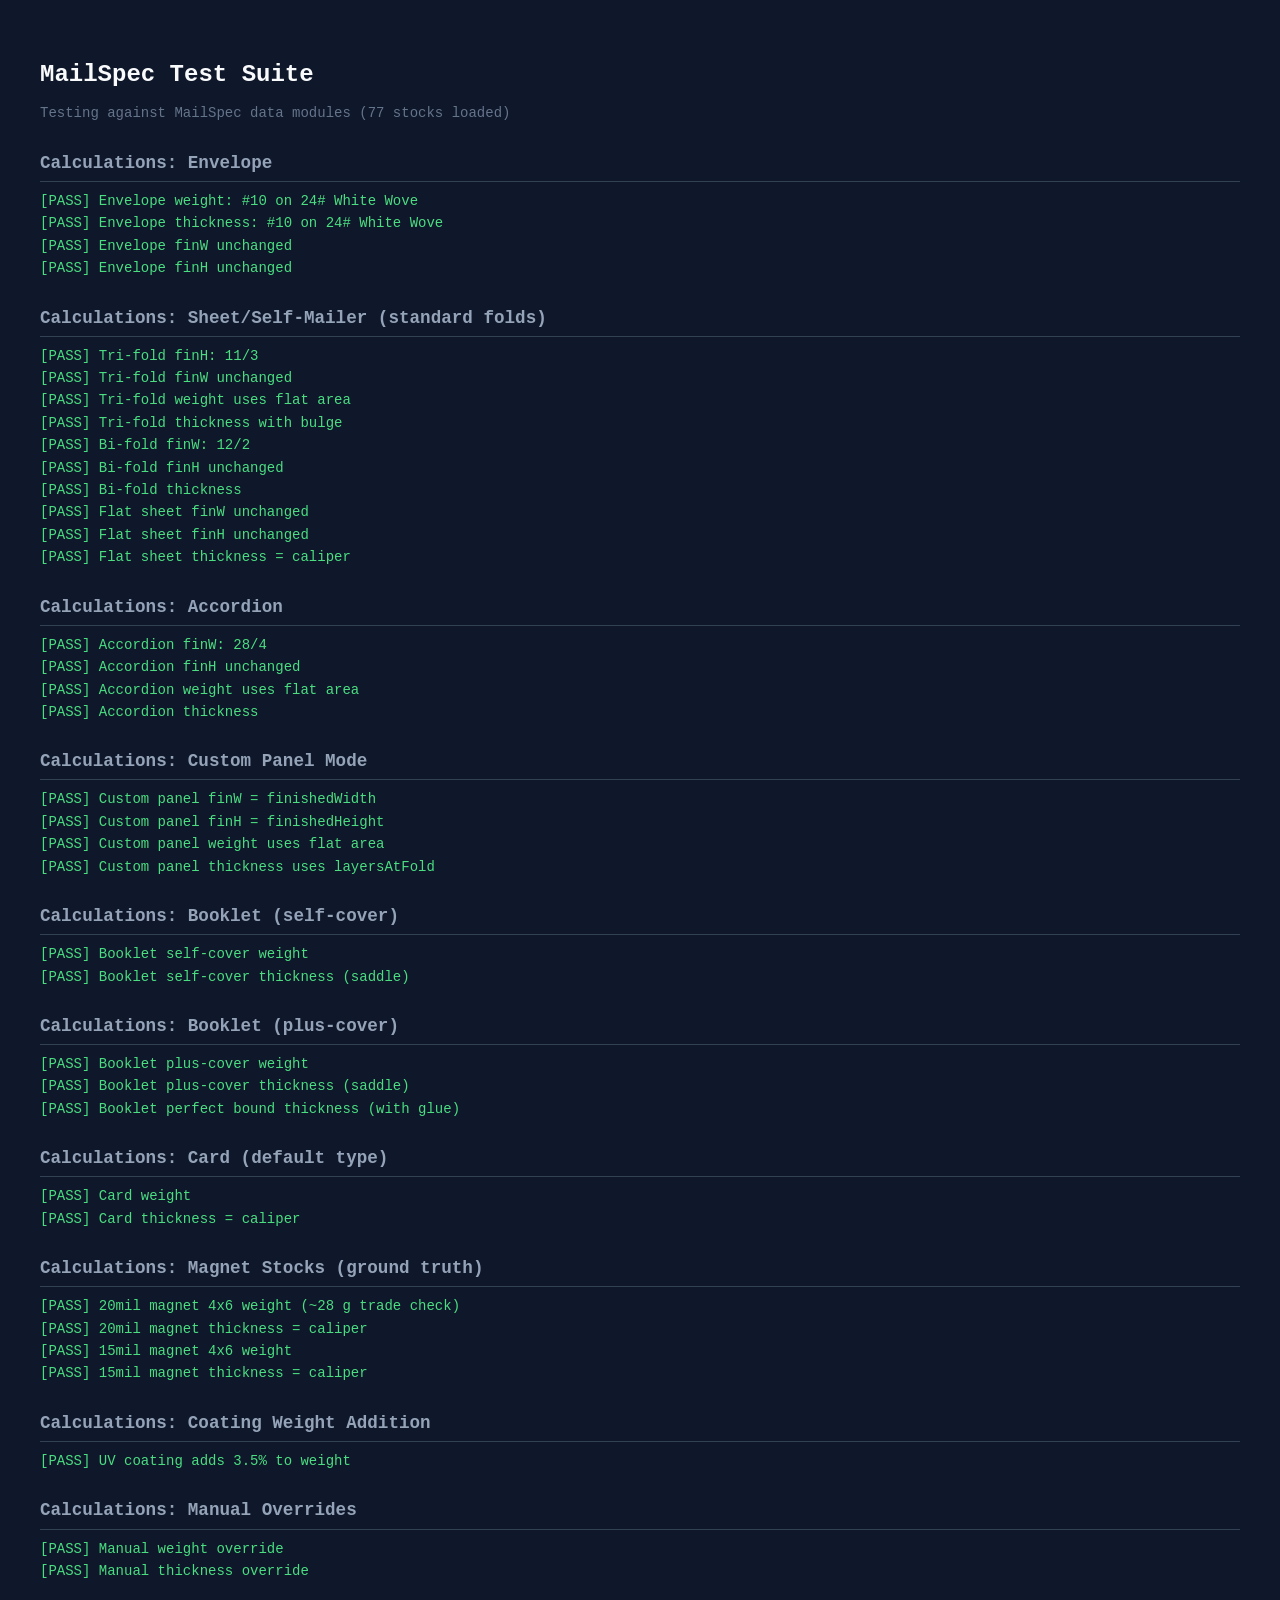
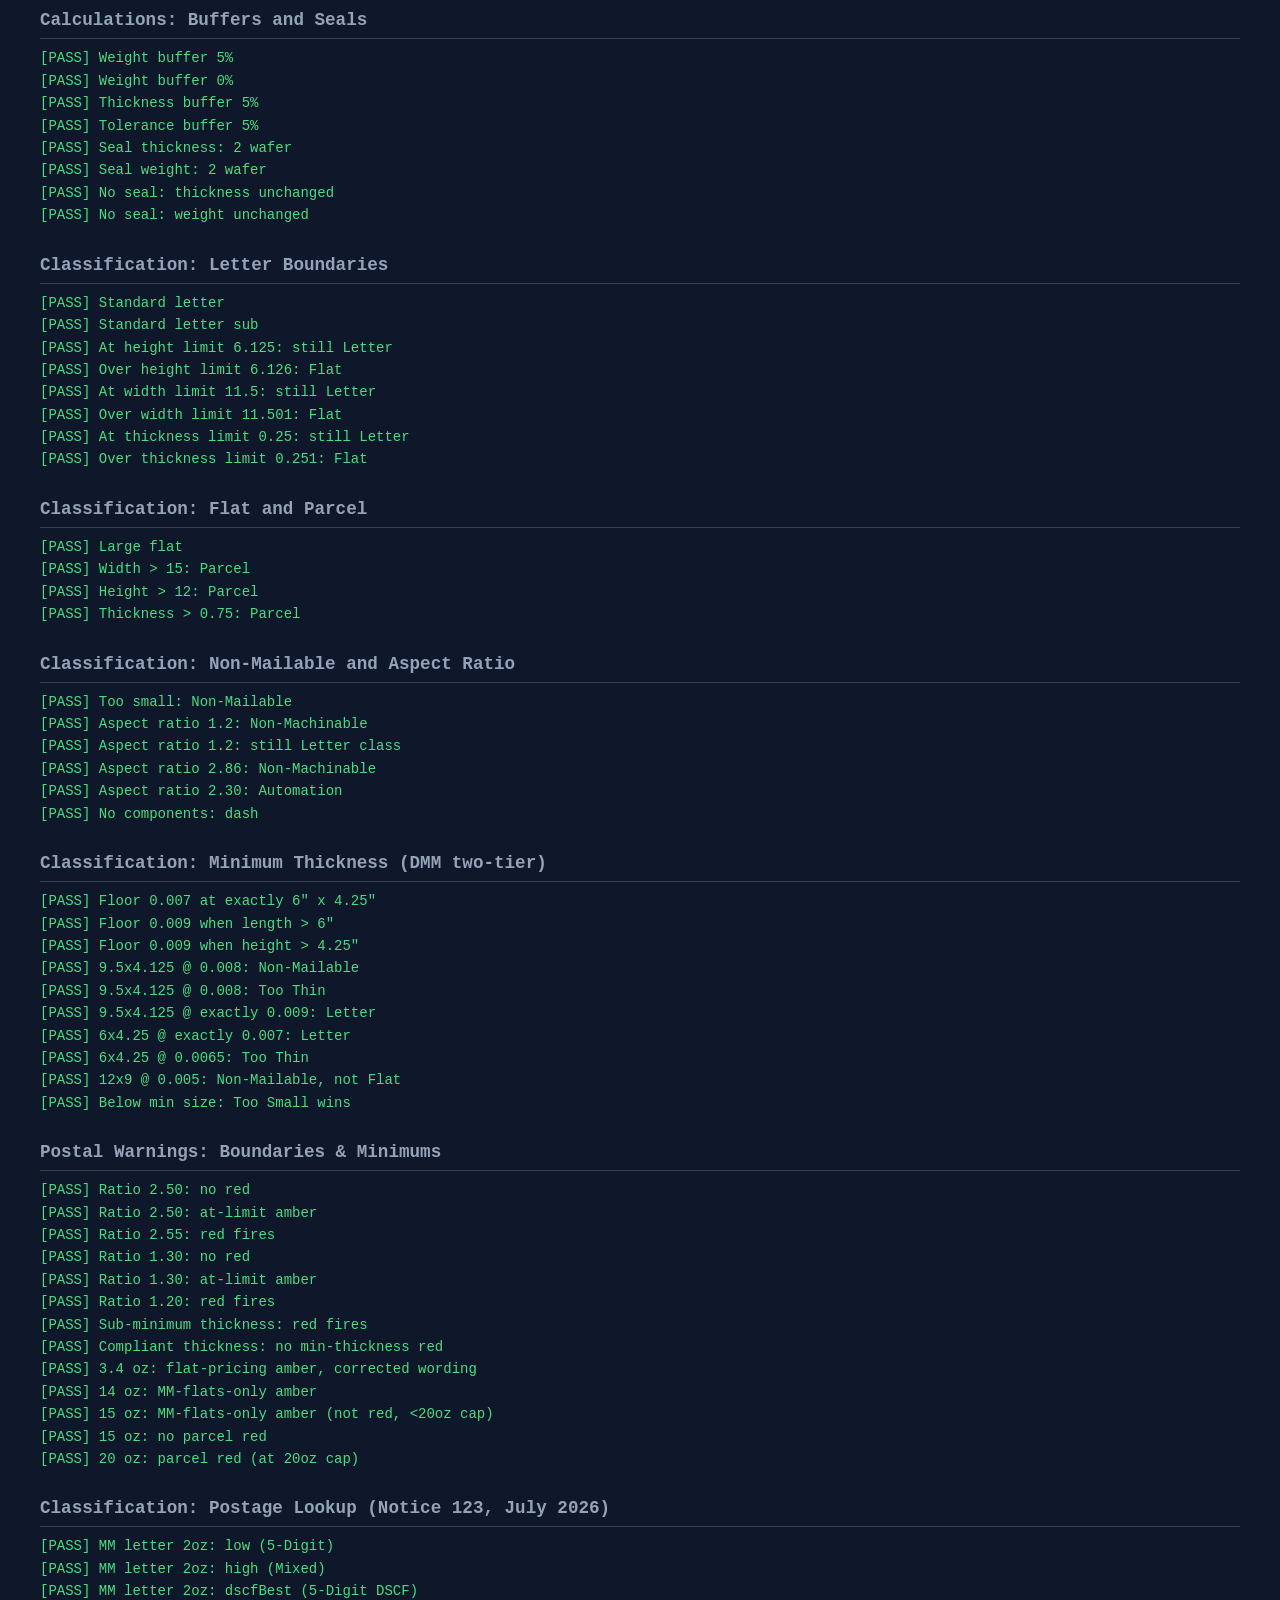
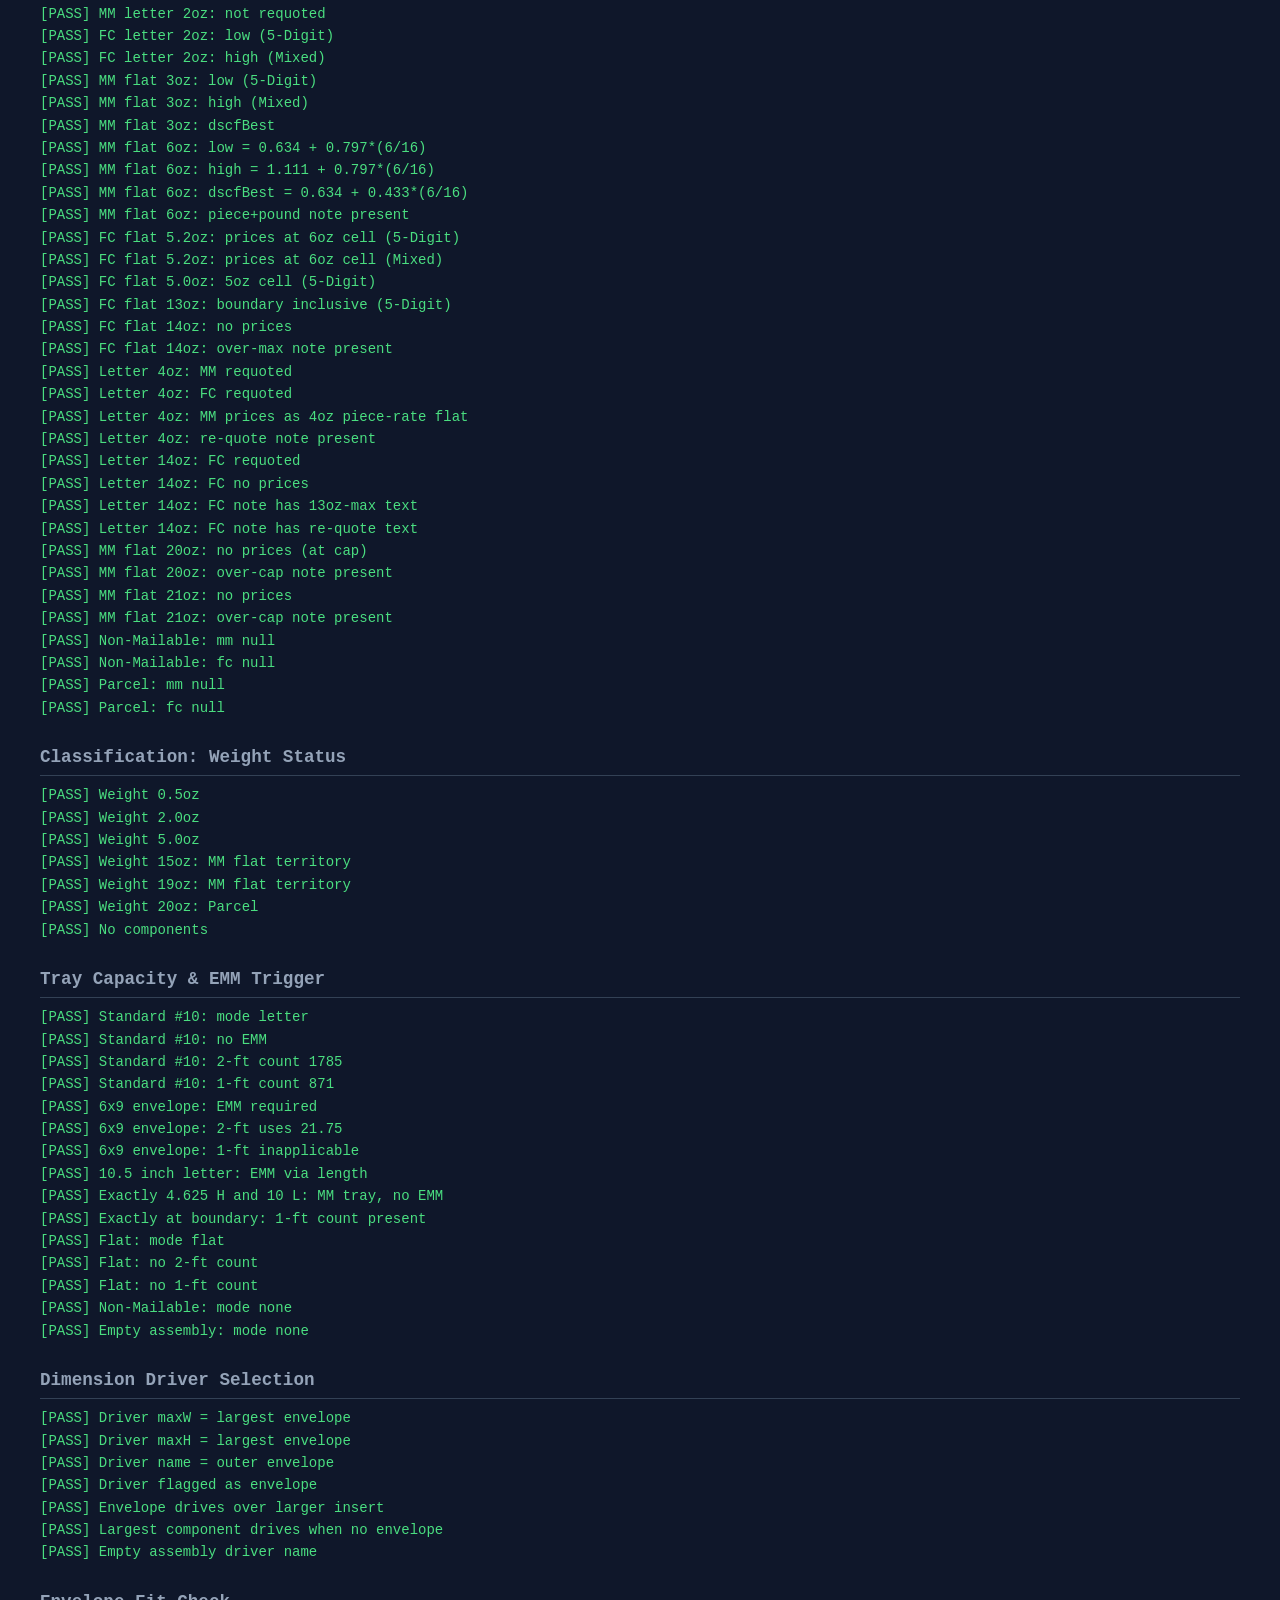
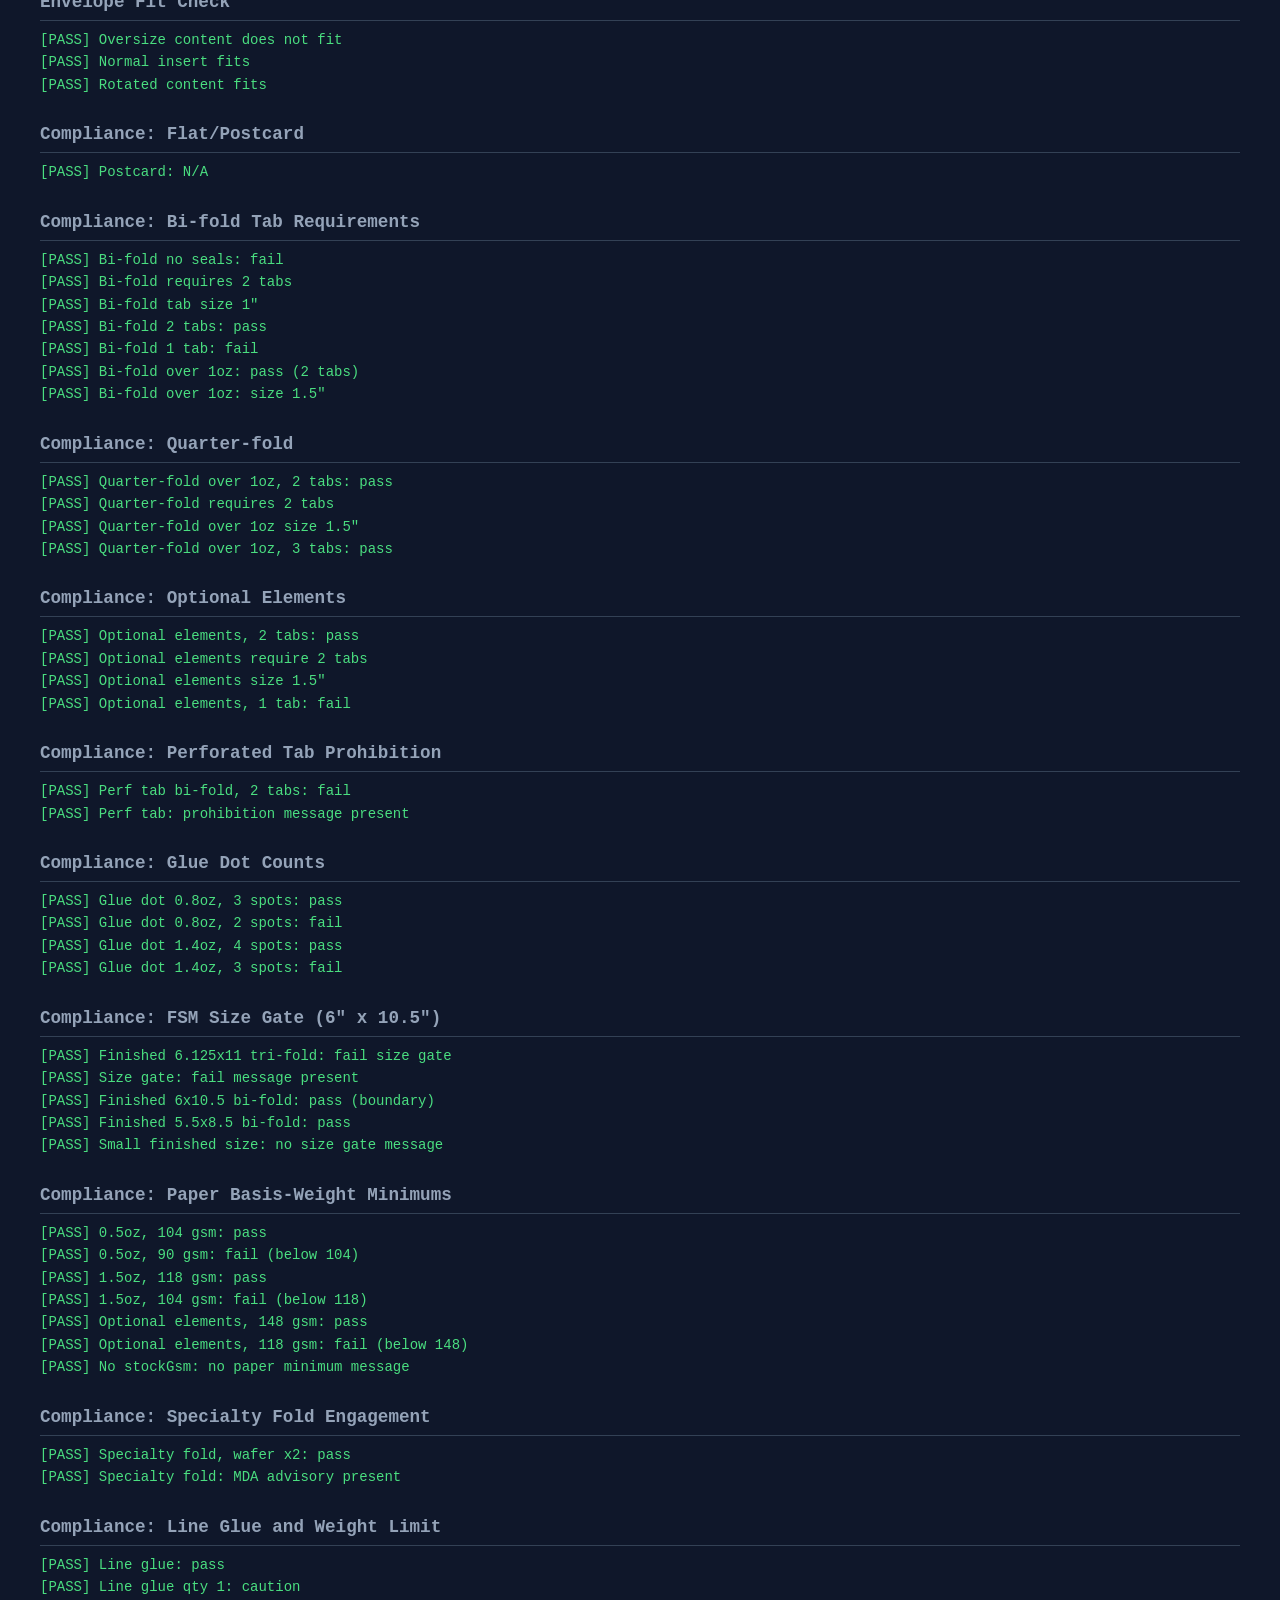
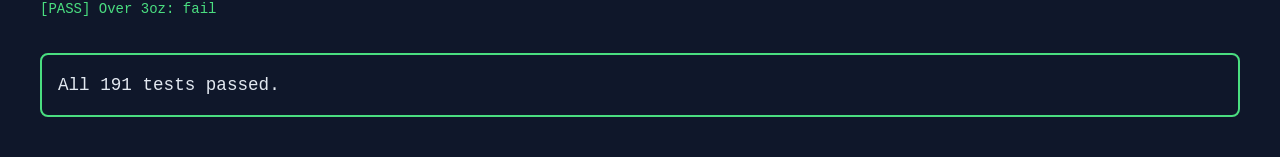
<file: tests/index.html>
<!DOCTYPE html>
<html lang="en">
<head>
    <meta charset="utf-8">
    <title>MailSpec Test Suite</title>
    <style>
        body { font-family: 'Courier New', monospace; background: #0f172a; color: #e2e8f0; padding: 2rem; font-size: 14px; line-height: 1.6; }
        h1 { font-size: 1.5rem; font-weight: bold; margin-bottom: 0.5rem; color: #f8fafc; }
        h2 { font-size: 1.1rem; font-weight: bold; margin-top: 1.5rem; margin-bottom: 0.5rem; color: #94a3b8; border-bottom: 1px solid #334155; padding-bottom: 4px; }
        .pass { color: #4ade80; }
        .fail { color: #f87171; font-weight: bold; }
        .summary { margin-top: 2rem; padding: 1rem; border: 2px solid #334155; border-radius: 8px; font-size: 1.1rem; }
        .summary.all-pass { border-color: #4ade80; }
        .summary.has-fail { border-color: #f87171; }
        .detail { color: #64748b; font-size: 12px; margin-left: 2rem; }
    </style>
</head>
<body>
    <h1>MailSpec Test Suite</h1>
    <div id="version"></div>
    <div id="output"></div>
    <div id="summary"></div>

    <!-- Load app data and utility modules -->
    <script src="../app/data/stocks.js"></script>
    <script src="../app/data/coatings.js"></script>
    <script src="../app/data/seals.js"></script>
    <script src="../app/data/postage.js"></script>
    <script src="../app/utils/calculations.js"></script>
    <script src="../app/utils/postal.js"></script>
    <script src="../app/utils/compliance.js"></script>

    <script>
        const Calc = window.MailSpec.Calculations;
        const Postal = window.MailSpec.Postal;
        const Compliance = window.MailSpec.Compliance;
        const STOCKS = window.MailSpec.STOCKS;

        let totalTests = 0;
        let passCount = 0;
        let failCount = 0;
        let output = '';

        function section(title) {
            output += `<h2>${title}</h2>`;
        }

        function assert(description, actual, expected, tolerance) {
            totalTests++;
            const tol = tolerance || 0.0005;
            const passed = Math.abs(actual - expected) < tol;
            if (passed) {
                passCount++;
                output += `<div class="pass">[PASS] ${description}</div>`;
            } else {
                failCount++;
                output += `<div class="fail">[FAIL] ${description}</div>`;
                output += `<div class="detail">Expected: ${expected}, Got: ${actual}, Diff: ${(actual - expected).toFixed(6)}</div>`;
            }
        }

        function assertString(description, actual, expected) {
            totalTests++;
            if (actual === expected) {
                passCount++;
                output += `<div class="pass">[PASS] ${description}</div>`;
            } else {
                failCount++;
                output += `<div class="fail">[FAIL] ${description}</div>`;
                output += `<div class="detail">Expected: "${expected}", Got: "${actual}"</div>`;
            }
        }

        // Helper: find stock index by name
        function stockIdx(name) {
            return STOCKS.findIndex(s => s.name === name);
        }

        // Helper: build a minimal component object
        function makeComponent(overrides) {
            const defaults = {
                type: 'sheet', w: 8.5, h: 11, fold: '1', panels: 8,
                foldAxis: 'h', stockIdx: 0, coverStockIdx: -1, binding: 'stitch',
                coating: 'none', manualWeight: null, manualThick: null,
                customPanels: false, flatWidth: null, flatHeight: null,
                finishedWidth: null, finishedHeight: null, layersAtFold: null,
                caliper: 0, gsm: 0
            };
            const comp = Object.assign(defaults, overrides);
            if (comp.caliper === 0 && STOCKS[comp.stockIdx]) {
                comp.caliper = STOCKS[comp.stockIdx].cal;
                comp.gsm = STOCKS[comp.stockIdx].gsm;
            }
            return comp;
        }

        // =====================================================
        // CALCULATION TESTS
        // =====================================================
        section('Calculations: Envelope');

        (function() {
            // #10 Envelope on 24# White Wove: 9.5 x 4.125, cal=0.0040, gsm=90
            var idx = stockIdx('24# White Wove Envelope');
            var c = makeComponent({ type: 'envelope', w: 9.5, h: 4.125, stockIdx: idx });
            var m = Calc.calculateComponentMetrics(c);

            // Weight: (9.5 * 4.125 * 2.1 / 1550.0031) * 90 * 0.035274
            var expectedArea = 9.5 * 4.125 * 2.1;
            var expectedWeight = (expectedArea / 1550.0031) * 90 * 0.035274;
            assert('Envelope weight: #10 on 24# White Wove', m.weightOz, expectedWeight);

            // Thickness: 0.0040 * 2 * 1.1
            assert('Envelope thickness: #10 on 24# White Wove', m.itemThick, 0.0040 * 2 * 1.1);

            // Finished dimensions same as input (no folding)
            assert('Envelope finW unchanged', m.finW, 9.5);
            assert('Envelope finH unchanged', m.finH, 4.125);
        })();

        section('Calculations: Sheet/Self-Mailer (standard folds)');

        (function() {
            // Letter tri-fold: 8.5 x 11, fold=3, foldAxis=h, Cougar 60# Text (cal=0.0046, gsm=89)
            var idx = stockIdx('Domtar Cougar 60# Text');
            var c = makeComponent({ type: 'sheet', w: 8.5, h: 11, fold: '3', foldAxis: 'h', stockIdx: idx });
            var m = Calc.calculateComponentMetrics(c);

            assert('Tri-fold finH: 11/3', m.finH, 11 / 3, 0.001);
            assert('Tri-fold finW unchanged', m.finW, 8.5);

            var expectedWeight = (8.5 * 11 / 1550.0031) * 89 * 0.035274;
            assert('Tri-fold weight uses flat area', m.weightOz, expectedWeight);

            // Thickness: cal * ply * bulge, bulge = 1.1 + (3 * 0.02) = 1.16
            var expectedThick = 0.0046 * 3 * 1.16;
            assert('Tri-fold thickness with bulge', m.itemThick, expectedThick);
        })();

        (function() {
            // Bi-fold self-mailer: 12 x 9, fold=2, foldAxis=w, McCoy 100# Gloss Cover
            var idx = stockIdx('Sappi McCoy 100# Gloss Cover');
            var c = makeComponent({ type: 'selfmailer', w: 12, h: 9, fold: '2', foldAxis: 'w', stockIdx: idx });
            var m = Calc.calculateComponentMetrics(c);

            assert('Bi-fold finW: 12/2', m.finW, 6);
            assert('Bi-fold finH unchanged', m.finH, 9);

            // Bulge for ply=2: 1.1 + (2 * 0.02) = 1.14
            var expectedThick = 0.0087 * 2 * 1.14;
            assert('Bi-fold thickness', m.itemThick, expectedThick);
        })();

        (function() {
            // Flat sheet (no fold): 8.5 x 3.5, fold=1, McCoy 80# Gloss Text
            var idx = stockIdx('Sappi McCoy 80# Gloss Text');
            var c = makeComponent({ type: 'sheet', w: 8.5, h: 3.5, fold: '1', stockIdx: idx });
            var m = Calc.calculateComponentMetrics(c);

            assert('Flat sheet finW unchanged', m.finW, 8.5);
            assert('Flat sheet finH unchanged', m.finH, 3.5);

            // ply=1, bulge=1.0 (no bulge for single ply)
            assert('Flat sheet thickness = caliper', m.itemThick, 0.0035 * 1 * 1.0);
        })();

        section('Calculations: Accordion');

        (function() {
            // Accordion 4-panel: 28 x 8.5, panels=4, foldAxis=w, McCoy 80# Gloss Text
            var idx = stockIdx('Sappi McCoy 80# Gloss Text');
            var c = makeComponent({ type: 'accordion', w: 28, h: 8.5, panels: 4, foldAxis: 'w', stockIdx: idx });
            var m = Calc.calculateComponentMetrics(c);

            assert('Accordion finW: 28/4', m.finW, 7);
            assert('Accordion finH unchanged', m.finH, 8.5);

            var expectedWeight = (28 * 8.5 / 1550.0031) * 118 * 0.035274;
            assert('Accordion weight uses flat area', m.weightOz, expectedWeight);

            // Bulge for ply=4: 1.1 + (4 * 0.02) = 1.18
            var expectedThick = 0.0035 * 4 * 1.18;
            assert('Accordion thickness', m.itemThick, expectedThick);
        })();

        section('Calculations: Custom Panel Mode');

        (function() {
            // Gate fold via custom panels: flat 17x11, finished 8.5x11, layers=4, McCoy 100# Gloss Cover
            var idx = stockIdx('Sappi McCoy 100# Gloss Cover');
            var c = makeComponent({
                type: 'selfmailer', w: 17, h: 11, stockIdx: idx,
                customPanels: true, flatWidth: 17, flatHeight: 11,
                finishedWidth: 8.5, finishedHeight: 11, layersAtFold: 4
            });
            var m = Calc.calculateComponentMetrics(c);

            assert('Custom panel finW = finishedWidth', m.finW, 8.5);
            assert('Custom panel finH = finishedHeight', m.finH, 11);

            // Weight uses flat area: 17 * 11
            var expectedWeight = (17 * 11 / 1550.0031) * 270 * 0.035274;
            assert('Custom panel weight uses flat area', m.weightOz, expectedWeight);

            // Thickness: cal * layers * bulge, bulge = 1.1 + (4 * 0.02) = 1.18
            var expectedThick = 0.0087 * 4 * 1.18;
            assert('Custom panel thickness uses layersAtFold', m.itemThick, expectedThick);
        })();

        section('Calculations: Booklet (self-cover)');

        (function() {
            // 8-page self-cover booklet: 8.5x11, panels=8, stitch, McCoy 80# Gloss Text
            var idx = stockIdx('Sappi McCoy 80# Gloss Text');
            var c = makeComponent({
                type: 'booklet', w: 8.5, h: 11, panels: 8, binding: 'stitch',
                stockIdx: idx, coverStockIdx: -1
            });
            var m = Calc.calculateComponentMetrics(c);

            // 8pp self-cover = 4pp body + 4pp cover sheet (2 press sheets total)
            var bodyArea = (8.5 * 11 * 2) * ((8 - 4) / 4);
            var bodyWeight = (bodyArea / 1550.0031) * 118 * 0.035274;
            var coverArea = 8.5 * 2 * 11;
            var coverWeight = (coverArea / 1550.0031) * 118 * 0.035274;
            assert('Booklet self-cover weight', m.weightOz, bodyWeight + coverWeight);

            // body leaves = (8-4)/2 = 2, cover leaves = 2
            var expectedThick = (0.0035 * 2 + 0.0035 * 2) * 1.25;
            assert('Booklet self-cover thickness (saddle)', m.itemThick, expectedThick);
        })();

        section('Calculations: Booklet (plus-cover)');

        (function() {
            // 12+4 page plus-cover: 8.5x11, panels=16, stitch
            var bodyIdx = stockIdx('Sappi McCoy 80# Gloss Text');
            var coverIdx = stockIdx('Sappi McCoy 100# Gloss Cover');
            var c = makeComponent({
                type: 'booklet', w: 8.5, h: 11, panels: 16, binding: 'stitch',
                stockIdx: bodyIdx, coverStockIdx: coverIdx
            });
            var m = Calc.calculateComponentMetrics(c);

            var bodyArea = (8.5 * 11 * 2) * (12 / 4);
            var bodyWeight = (bodyArea / 1550.0031) * 118 * 0.035274;
            var coverArea = 8.5 * 2 * 11;
            var coverWeight = (coverArea / 1550.0031) * 270 * 0.035274;
            assert('Booklet plus-cover weight', m.weightOz, bodyWeight + coverWeight);

            var expectedThick = (0.0035 * 6 + 0.0087 * 2) * 1.25;
            assert('Booklet plus-cover thickness (saddle)', m.itemThick, expectedThick);
        })();

        (function() {
            // Perfect bound booklet: 32+4 pages, paste binding
            var bodyIdx = stockIdx('Sappi McCoy 80# Gloss Text');
            var coverIdx = stockIdx('Sappi McCoy 100# Gloss Cover');
            var c = makeComponent({
                type: 'booklet', w: 8.5, h: 11, panels: 36, binding: 'paste',
                stockIdx: bodyIdx, coverStockIdx: coverIdx
            });
            var m = Calc.calculateComponentMetrics(c);

            var bodyThick = 0.0035 * (32 / 2);
            var coverThick = 0.0087 * 2;
            var expectedThick = (bodyThick + coverThick) * 1.05 + 0.015;
            assert('Booklet perfect bound thickness (with glue)', m.itemThick, expectedThick);
        })();

        section('Calculations: Card (default type)');

        (function() {
            // CR80 card: 3.375 x 2.125, 30mil PVC
            var idx = stockIdx('30mil PVC Card (CR80)');
            var c = makeComponent({ type: 'card', w: 3.375, h: 2.125, stockIdx: idx });
            var m = Calc.calculateComponentMetrics(c);

            var expectedWeight = (3.375 * 2.125 / 1550.0031) * 1100 * 0.035274;
            assert('Card weight', m.weightOz, expectedWeight);
            assert('Card thickness = caliper', m.itemThick, 0.0300);
        })();

        section('Calculations: Magnet Stocks (ground truth)');

        (function() {
            // 4x6 20-mil promo magnet: trade-verified ~28 g (~1.0 oz)
            var idx = stockIdx('20mil Magnet Sheet');
            var c = makeComponent({ type: 'card', w: 6, h: 4, stockIdx: idx });
            var m = Calc.calculateComponentMetrics(c);

            var expectedWeight = (6 * 4 / 1550.0031) * 1830 * 0.035274; // ≈ 0.9995 oz ≈ 28.3 g
            assert('20mil magnet 4x6 weight (~28 g trade check)', m.weightOz, expectedWeight);
            assert('20mil magnet thickness = caliper', m.itemThick, 0.0200);
        })();

        (function() {
            var idx = stockIdx('15mil Magnet Sheet');
            var c = makeComponent({ type: 'card', w: 6, h: 4, stockIdx: idx });
            var m = Calc.calculateComponentMetrics(c);

            var expectedWeight = (6 * 4 / 1550.0031) * 1370 * 0.035274;
            assert('15mil magnet 4x6 weight', m.weightOz, expectedWeight);
            assert('15mil magnet thickness = caliper', m.itemThick, 0.0150);
        })();

        section('Calculations: Coating Weight Addition');

        (function() {
            // Sheet with UV coating (+3.5%)
            var idx = stockIdx('Sappi McCoy 80# Gloss Text');
            var c = makeComponent({ type: 'sheet', w: 8.5, h: 11, fold: '1', stockIdx: idx, coating: 'uv' });
            var m = Calc.calculateComponentMetrics(c);

            var baseWeight = (8.5 * 11 / 1550.0031) * 118 * 0.035274;
            var expectedWeight = baseWeight * (1 + 0.035);
            assert('UV coating adds 3.5% to weight', m.weightOz, expectedWeight);
        })();

        section('Calculations: Manual Overrides');

        (function() {
            var idx = stockIdx('Sappi McCoy 80# Gloss Text');
            var c = makeComponent({ type: 'sheet', w: 8.5, h: 11, fold: '1', stockIdx: idx, manualWeight: 0.5, manualThick: 0.01 });
            var m = Calc.calculateComponentMetrics(c);

            assert('Manual weight override', m.weightOz, 0.5);
            assert('Manual thickness override', m.itemThick, 0.01);
        })();

        section('Calculations: Buffers and Seals');

        (function() {
            // Weight buffer: 5%
            assert('Weight buffer 5%', Calc.applyWeightBuffer(1.0, 5), 1.05);
            assert('Weight buffer 0%', Calc.applyWeightBuffer(1.0, 0), 1.0);

            // Thickness buffer
            var result = Calc.applyThicknessBuffer(0.02, 0.001, 5);
            assert('Thickness buffer 5%', result.thickness, 0.021);
            assert('Tolerance buffer 5%', result.toleranceSum, 0.00105);

            // Seals: 2 wafer tabs
            var sealResult = Calc.applySeals(0.02, 0.5, 'wafer', 2);
            assert('Seal thickness: 2 wafer', sealResult.thickness, 0.02 + 0.002 * 2);
            assert('Seal weight: 2 wafer', sealResult.weightOz, 0.5 + 0.003 * 2);

            // Seals: none
            var noSeal = Calc.applySeals(0.02, 0.5, 'none', 0);
            assert('No seal: thickness unchanged', noSeal.thickness, 0.02);
            assert('No seal: weight unchanged', noSeal.weightOz, 0.5);
        })();

        // =====================================================
        // CLASSIFICATION TESTS
        // =====================================================
        section('Classification: Letter Boundaries');

        (function() {
            // Standard letter
            var r = Postal.classifyPiece(9.5, 4.125, 0.01, true);
            assertString('Standard letter', r.pClass, 'Letter');
            assertString('Standard letter sub', r.pSub, 'Automation');

            // At letter height limit (exactly 6.125)
            r = Postal.classifyPiece(9.5, 6.125, 0.01, true);
            assertString('At height limit 6.125: still Letter', r.pClass, 'Letter');

            // Over letter height limit
            r = Postal.classifyPiece(9.5, 6.126, 0.01, true);
            assertString('Over height limit 6.126: Flat', r.pClass, 'Flat');

            // At letter width limit (exactly 11.5)
            r = Postal.classifyPiece(11.5, 4.125, 0.01, true);
            assertString('At width limit 11.5: still Letter', r.pClass, 'Letter');

            // Over letter width limit
            r = Postal.classifyPiece(11.501, 4.125, 0.01, true);
            assertString('Over width limit 11.501: Flat', r.pClass, 'Flat');

            // At thickness limit (exactly 0.25)
            r = Postal.classifyPiece(9.5, 4.125, 0.25, true);
            assertString('At thickness limit 0.25: still Letter', r.pClass, 'Letter');

            // Over thickness limit
            r = Postal.classifyPiece(9.5, 4.125, 0.251, true);
            assertString('Over thickness limit 0.251: Flat', r.pClass, 'Flat');
        })();

        section('Classification: Flat and Parcel');

        (function() {
            // Flat piece
            var r = Postal.classifyPiece(12, 9, 0.3, true);
            assertString('Large flat', r.pClass, 'Flat');

            // Over flat limits -> Parcel
            r = Postal.classifyPiece(16, 9, 0.3, true);
            assertString('Width > 15: Parcel', r.pClass, 'Parcel');

            r = Postal.classifyPiece(12, 13, 0.3, true);
            assertString('Height > 12: Parcel', r.pClass, 'Parcel');

            r = Postal.classifyPiece(12, 9, 0.76, true);
            assertString('Thickness > 0.75: Parcel', r.pClass, 'Parcel');
        })();

        section('Classification: Non-Mailable and Aspect Ratio');

        (function() {
            // Too small
            var r = Postal.classifyPiece(4, 3, 0.01, true);
            assertString('Too small: Non-Mailable', r.pClass, 'Non-Mailable');

            // Bad aspect ratio (too low)
            r = Postal.classifyPiece(6, 5, 0.01, true);
            assertString('Aspect ratio 1.2: Non-Machinable', r.pSub, 'Non-Machinable');
            assertString('Aspect ratio 1.2: still Letter class', r.pClass, 'Letter');

            // Bad aspect ratio (too high)
            r = Postal.classifyPiece(10, 3.5, 0.01, true);
            assertString('Aspect ratio 2.86: Non-Machinable', r.pSub, 'Non-Machinable');

            // Good aspect ratio
            r = Postal.classifyPiece(9.5, 4.125, 0.01, true);
            assertString('Aspect ratio 2.30: Automation', r.pSub, 'Automation');

            // No components
            r = Postal.classifyPiece(9.5, 4.125, 0.01, false);
            assertString('No components: dash', r.pClass, '—');
        })();

        section('Classification: Minimum Thickness (DMM two-tier)');

        (function() {
            assert('Floor 0.007 at exactly 6" x 4.25"', Postal.getMinimumThickness(6, 4.25), 0.007, 0.00001);
            assert('Floor 0.009 when length > 6"', Postal.getMinimumThickness(6.01, 4.25), 0.009, 0.00001);
            assert('Floor 0.009 when height > 4.25"', Postal.getMinimumThickness(6, 4.26), 0.009, 0.00001);

            // #10-size piece (9.5" long -> 0.009 floor)
            var r = Postal.classifyPiece(9.5, 4.125, 0.008, true);
            assertString('9.5x4.125 @ 0.008: Non-Mailable', r.pClass, 'Non-Mailable');
            assertString('9.5x4.125 @ 0.008: Too Thin', r.pSub, 'Too Thin');
            r = Postal.classifyPiece(9.5, 4.125, 0.009, true);
            assertString('9.5x4.125 @ exactly 0.009: Letter', r.pClass, 'Letter');

            // Small piece on the 0.007 floor
            r = Postal.classifyPiece(6, 4.25, 0.007, true);
            assertString('6x4.25 @ exactly 0.007: Letter', r.pClass, 'Letter');
            r = Postal.classifyPiece(6, 4.25, 0.0065, true);
            assertString('6x4.25 @ 0.0065: Too Thin', r.pSub, 'Too Thin');

            // Flat-size sheet too thin must be Non-Mailable, not Flat (ordering check)
            r = Postal.classifyPiece(12, 9, 0.005, true);
            assertString('12x9 @ 0.005: Non-Mailable, not Flat', r.pClass, 'Non-Mailable');

            // Too Small outranks Too Thin
            r = Postal.classifyPiece(4, 3, 0.001, true);
            assertString('Below min size: Too Small wins', r.pSub, 'Too Small');
        })();

        section('Postal Warnings: Boundaries & Minimums');

        (function() {
            function count(w, level, substr) {
                return w.filter(function(x) { return x.level === level && x.text.indexOf(substr) !== -1; }).length;
            }
            function warn(wOz, thick, W, H) {
                var cls = Postal.classifyPiece(W, H, thick, true);
                var ratio = Postal.calculateAspectRatio(W, H);
                return Postal.generatePostalWarnings(wOz, thick, W, H, ratio, cls, true);
            }

            // Ratio exactly 2.50: compliant -> amber at-limit, NO red
            var w = warn(1, 0.05, 10, 4);
            assert('Ratio 2.50: no red', count(w, 'red', 'Aspect ratio'), 0);
            assert('Ratio 2.50: at-limit amber', count(w, 'amber', 'at the 2.5 maximum'), 1);

            // Ratio above 2.50: red
            w = warn(1, 0.05, 10.2, 4);
            assert('Ratio 2.55: red fires', count(w, 'red', 'Aspect ratio'), 1);

            // Ratio exactly 1.30: compliant -> amber at-limit, NO red
            w = warn(1, 0.05, 6.5, 5);
            assert('Ratio 1.30: no red', count(w, 'red', 'Aspect ratio'), 0);
            assert('Ratio 1.30: at-limit amber', count(w, 'amber', 'at the 1.3 minimum'), 1);

            // Ratio below 1.30: red
            w = warn(1, 0.05, 6, 5);
            assert('Ratio 1.20: red fires', count(w, 'red', 'Aspect ratio'), 1);

            // Minimum thickness red
            w = warn(0.2, 0.005, 9.5, 4.125);
            assert('Sub-minimum thickness: red fires', count(w, 'red', 'below the DMM'), 1);
            w = warn(0.2, 0.010, 9.5, 4.125);
            assert('Compliant thickness: no min-thickness red', count(w, 'red', 'below the DMM'), 0);

            // Weight bands
            w = warn(3.4, 0.05, 9.5, 4.125);
            assert('3.4 oz: flat-pricing amber, corrected wording', count(w, 'amber', 'flat prices and preparation'), 1);
            w = warn(14, 0.3, 12, 9);
            assert('14 oz: MM-flats-only amber', count(w, 'amber', 'Marketing Mail flats only'), 1);
            w = warn(15, 0.3, 12, 9);
            assert('15 oz: MM-flats-only amber (not red, <20oz cap)', count(w, 'amber', 'Marketing Mail flats only'), 1);
            assert('15 oz: no parcel red', count(w, 'red', 'parcel rates apply'), 0);
            w = warn(20, 0.3, 12, 9);
            assert('20 oz: parcel red (at 20oz cap)', count(w, 'red', 'parcel rates apply'), 1);
        })();

        section('Classification: Postage Lookup (Notice 123, July 2026)');

        (function() {
            // MM automation letter, <= 3.5 oz: 5-Digit -> Mixed range, DSCF best.
            var r = Postal.lookupPostage('Letter', 2);
            assert('MM letter 2oz: low (5-Digit)', r.mm.low, 0.395);
            assert('MM letter 2oz: high (Mixed)', r.mm.high, 0.467);
            assert('MM letter 2oz: dscfBest (5-Digit DSCF)', r.mm.dscfBest, 0.374);
            assertString('MM letter 2oz: not requoted', r.mm.requoted, false);
            // FC automation letter, single price per tier.
            assert('FC letter 2oz: low (5-Digit)', r.fc.low, 0.621);
            assert('FC letter 2oz: high (Mixed)', r.fc.high, 0.707);

            // MM flat piece rate, <= 4 oz.
            r = Postal.lookupPostage('Flat', 3);
            assert('MM flat 3oz: low (5-Digit)', r.mm.low, 0.783);
            assert('MM flat 3oz: high (Mixed)', r.mm.high, 1.260);
            assert('MM flat 3oz: dscfBest', r.mm.dscfBest, 0.742);

            // MM flat piece + pound, > 4 oz. 6 oz -> 6/16 lb.
            r = Postal.lookupPostage('Flat', 6);
            assert('MM flat 6oz: low = 0.634 + 0.797*(6/16)', r.mm.low, 0.9329, 0.0005);
            assert('MM flat 6oz: high = 1.111 + 0.797*(6/16)', r.mm.high, 1.4099, 0.0005);
            assert('MM flat 6oz: dscfBest = 0.634 + 0.433*(6/16)', r.mm.dscfBest, 0.7964, 0.0005);
            assertString('MM flat 6oz: piece+pound note present', !!r.mm.note, true);

            // FC flat "weight not over N oz" table — ceil behavior.
            r = Postal.lookupPostage('Flat', 5.2);
            assert('FC flat 5.2oz: prices at 6oz cell (5-Digit)', r.fc.low, 2.475);
            assert('FC flat 5.2oz: prices at 6oz cell (Mixed)', r.fc.high, 3.035);
            r = Postal.lookupPostage('Flat', 5.0);
            assert('FC flat 5.0oz: 5oz cell (5-Digit)', r.fc.low, 2.185);
            r = Postal.lookupPostage('Flat', 13);
            assert('FC flat 13oz: boundary inclusive (5-Digit)', r.fc.low, 4.575);
            r = Postal.lookupPostage('Flat', 14);
            assertString('FC flat 14oz: no prices', r.fc.low, null);
            assertString('FC flat 14oz: over-max note present', !!r.fc.note, true);

            // Letter-dims over 3.5 oz -> re-quoted as flat.
            r = Postal.lookupPostage('Letter', 4);
            assertString('Letter 4oz: MM requoted', r.mm.requoted, true);
            assertString('Letter 4oz: FC requoted', r.fc.requoted, true);
            assert('Letter 4oz: MM prices as 4oz piece-rate flat', r.mm.low, 0.783);
            assertString('Letter 4oz: re-quote note present', !!r.mm.note, true);

            // Letter-dims at 14 oz: FC over its 13 oz max — note carries BOTH reasons.
            r = Postal.lookupPostage('Letter', 14);
            assertString('Letter 14oz: FC requoted', r.fc.requoted, true);
            assertString('Letter 14oz: FC no prices', r.fc.low, null);
            assertString('Letter 14oz: FC note has 13oz-max text',
                /Over 13 oz/.test(r.fc.note), true);
            assertString('Letter 14oz: FC note has re-quote text',
                /flat prices and preparation/.test(r.fc.note), true);

            // MM flat weight cap: 20 oz exclusive (parity with getWeightStatus).
            r = Postal.lookupPostage('Flat', 20);
            assertString('MM flat 20oz: no prices (at cap)', r.mm.low, null);
            assertString('MM flat 20oz: over-cap note present', !!r.mm.note, true);
            r = Postal.lookupPostage('Flat', 21);
            assertString('MM flat 21oz: no prices', r.mm.low, null);
            assertString('MM flat 21oz: over-cap note present', !!r.mm.note, true);

            // Null classifications -> both class objects null (card dashes out).
            r = Postal.lookupPostage('Non-Mailable', 0.5);
            assertString('Non-Mailable: mm null', r.mm, null);
            assertString('Non-Mailable: fc null', r.fc, null);
            r = Postal.lookupPostage('Parcel', 15);
            assertString('Parcel: mm null', r.mm, null);
            assertString('Parcel: fc null', r.fc, null);
        })();

        section('Classification: Weight Status');

        (function() {
            assertString('Weight 0.5oz', Postal.getWeightStatus(0.5, true), 'Machinable ≤1oz');
            assertString('Weight 2.0oz', Postal.getWeightStatus(2.0, true), 'Std Letter ≤3.5oz');
            assertString('Weight 5.0oz', Postal.getWeightStatus(5.0, true), 'Flat ≤13oz');
            assertString('Weight 15oz: MM flat territory', Postal.getWeightStatus(15.0, true), 'MM Flat only <20oz');
            assertString('Weight 19oz: MM flat territory', Postal.getWeightStatus(19.0, true), 'MM Flat only <20oz');
            assertString('Weight 20oz: Parcel', Postal.getWeightStatus(20.0, true), 'Parcel');
            assertString('No components', Postal.getWeightStatus(0, false), '—');
        })();

        section('Tray Capacity & EMM Trigger');

        (function() {
            // Standard #10 letter (9.5 x 4.125, 0.01" thick): MM trays, no EMM
            var t = Postal.calculateTrayCapacity(9.5, 4.125, 0.01, 1.0, 'Letter');
            assertString('Standard #10: mode letter', t.mode, 'letter');
            assertString('Standard #10: no EMM', t.emm, false);
            assert('Standard #10: 2-ft count 1785', t.tray2Count, 1785);   // floor(21.0/0.01*0.85)
            assert('Standard #10: 1-ft count 871', t.tray1Count, 871);     // floor(10.25/0.01*0.85)

            // 6x9 envelope package (9 x 6, height > 4.625): EMM required — THE defect case
            t = Postal.calculateTrayCapacity(9, 6, 0.02, 1.5, 'Letter');
            assertString('6x9 envelope: EMM required', t.emm, true);
            assert('6x9 envelope: 2-ft uses 21.75', t.tray2Count, 924);    // floor(21.75/0.02*0.85)
            assertString('6x9 envelope: 1-ft inapplicable', t.tray1Count, null);

            // Length trigger: 10.5" long letter, short height
            t = Postal.calculateTrayCapacity(10.5, 4.0, 0.01, 1.0, 'Letter');
            assertString('10.5 inch letter: EMM via length', t.emm, true);

            // Boundaries are inclusive for MM trays (strict > triggers EMM)
            t = Postal.calculateTrayCapacity(10, 4.625, 0.01, 1.0, 'Letter');
            assertString('Exactly 4.625 H and 10 L: MM tray, no EMM', t.emm, false);
            assertString('Exactly at boundary: 1-ft count present', t.tray1Count !== null, true);

            // Flat: letter-tray counts do not apply
            t = Postal.calculateTrayCapacity(12, 9, 0.05, 3.0, 'Flat');
            assertString('Flat: mode flat', t.mode, 'flat');
            assertString('Flat: no 2-ft count', t.tray2Count, null);
            assertString('Flat: no 1-ft count', t.tray1Count, null);

            // Non-Mailable and empty: mode none
            t = Postal.calculateTrayCapacity(4, 3, 0.01, 0.5, 'Non-Mailable');
            assertString('Non-Mailable: mode none', t.mode, 'none');
            t = Postal.calculateTrayCapacity(0, 0, 0, 0, '—');
            assertString('Empty assembly: mode none', t.mode, 'none');
        })();

        section('Dimension Driver Selection');

        (function() {
            // Largest-area envelope drives — not the last one in the list
            var d = Postal.selectDimensionDriver([
                { name: '9x12 Outer', type: 'envelope', finW: 12, finH: 9 },
                { name: '#9 BRE',     type: 'envelope', finW: 8.875, finH: 3.875 }
            ]);
            assert('Driver maxW = largest envelope', d.maxW, 12);
            assert('Driver maxH = largest envelope', d.maxH, 9);
            assertString('Driver name = outer envelope', d.driverName, '9x12 Outer');
            assertString('Driver flagged as envelope', d.driverIsEnvelope, true);

            // Envelope outranks a larger-area non-envelope insert
            var d2 = Postal.selectDimensionDriver([
                { name: 'Big Insert', type: 'insert',   finW: 11, finH: 8.5 },
                { name: '#10 Env',    type: 'envelope', finW: 9.5, finH: 4.125 }
            ]);
            assertString('Envelope drives over larger insert', d2.driverName, '#10 Env');

            // No envelope: largest-area component drives
            var d3 = Postal.selectDimensionDriver([
                { name: 'Small', type: 'insert', finW: 6, finH: 4 },
                { name: 'Large', type: 'sheet',  finW: 11, finH: 8.5 }
            ]);
            assertString('Largest component drives when no envelope', d3.driverName, 'Large');

            // Empty assembly
            var d4 = Postal.selectDimensionDriver([]);
            assertString('Empty assembly driver name', d4.driverName, '-');
        })();

        section('Envelope Fit Check');

        (function() {
            // Content larger than the envelope in both orientations → does not fit
            assertString('Oversize content does not fit',
                Postal.fitsInsideEnvelope(10, 5, 9.5, 4.125), false);
            // Normal tri-folded insert fits
            assertString('Normal insert fits',
                Postal.fitsInsideEnvelope(8.5, 3.67, 9.5, 4.125), true);
            // Fits only when rotated 90°
            assertString('Rotated content fits',
                Postal.fitsInsideEnvelope(4, 9, 9.5, 4.125), true);
        })();

        // =====================================================
        // COMPLIANCE TESTS
        // =====================================================
        section('Compliance: Flat/Postcard');

        (function() {
            var r = Compliance.evaluateSelfMailer({ foldType: '1', totalWeightOz: 0.5, sealType: 'none', sealQty: 0, hasOptionalElements: false });
            assertString('Postcard: N/A', r.status, 'na');
        })();

        section('Compliance: Bi-fold Tab Requirements');

        (function() {
            // Bi-fold under 1oz, no seals
            var r = Compliance.evaluateSelfMailer({ foldType: '2', totalWeightOz: 0.5, sealType: 'none', sealQty: 0, hasOptionalElements: false });
            assertString('Bi-fold no seals: fail', r.status, 'fail');
            assert('Bi-fold requires 2 tabs', r.requiredTabs, 2);
            assertString('Bi-fold tab size 1"', r.requiredSize, '1"');

            // Bi-fold under 1oz, 2 wafer tabs
            r = Compliance.evaluateSelfMailer({ foldType: '2', totalWeightOz: 0.5, sealType: 'wafer', sealQty: 2, hasOptionalElements: false });
            assertString('Bi-fold 2 tabs: pass', r.status, 'pass');

            // Bi-fold under 1oz, 1 wafer tab (not enough)
            r = Compliance.evaluateSelfMailer({ foldType: '2', totalWeightOz: 0.5, sealType: 'wafer', sealQty: 1, hasOptionalElements: false });
            assertString('Bi-fold 1 tab: fail', r.status, 'fail');

            // Bi-fold over 1oz
            r = Compliance.evaluateSelfMailer({ foldType: '2', totalWeightOz: 1.5, sealType: 'wafer', sealQty: 2, hasOptionalElements: false });
            assertString('Bi-fold over 1oz: pass (2 tabs)', r.status, 'pass');
            assertString('Bi-fold over 1oz: size 1.5"', r.requiredSize, '1.5"');
        })();

        section('Compliance: Quarter-fold');

        (function() {
            // DMM 201.3.14 (current): quarter-fold > 1oz requires 2 tabs @ 1.5" (the 3-tab rule is for newsprint only, not modeled here).
            var r = Compliance.evaluateSelfMailer({ foldType: '4', totalWeightOz: 1.5, sealType: 'wafer', sealQty: 2, hasOptionalElements: false });
            assertString('Quarter-fold over 1oz, 2 tabs: pass', r.status, 'pass');
            assert('Quarter-fold requires 2 tabs', r.requiredTabs, 2);
            assertString('Quarter-fold over 1oz size 1.5"', r.requiredSize, '1.5"');

            r = Compliance.evaluateSelfMailer({ foldType: '4', totalWeightOz: 1.5, sealType: 'wafer', sealQty: 3, hasOptionalElements: false });
            assertString('Quarter-fold over 1oz, 3 tabs: pass', r.status, 'pass');
        })();

        section('Compliance: Optional Elements');

        (function() {
            // DMM 201.3.14 (current): optional elements require 2 tabs @ 1.5" (or glue), NOT +1 tab. Paper check omitted here — stockGsm not passed.
            var r = Compliance.evaluateSelfMailer({ foldType: '2', totalWeightOz: 0.5, sealType: 'wafer', sealQty: 2, hasOptionalElements: true });
            assertString('Optional elements, 2 tabs: pass', r.status, 'pass');
            assert('Optional elements require 2 tabs', r.requiredTabs, 2);
            assertString('Optional elements size 1.5"', r.requiredSize, '1.5"');

            r = Compliance.evaluateSelfMailer({ foldType: '2', totalWeightOz: 0.5, sealType: 'wafer', sealQty: 1, hasOptionalElements: true });
            assertString('Optional elements, 1 tab: fail', r.status, 'fail');
        })();

        section('Compliance: Perforated Tab Prohibition');

        (function() {
            // DMM 201.3.14: perforated tabs are prohibited regardless of count.
            var r = Compliance.evaluateSelfMailer({ foldType: '2', totalWeightOz: 0.8, sealType: 'perf_tab', sealQty: 2, hasOptionalElements: false });
            assertString('Perf tab bi-fold, 2 tabs: fail', r.status, 'fail');
            var hasProhibitionMsg = r.messages.some(function(m) { return m.indexOf('Perforated tabs are not permitted') !== -1; });
            assertString('Perf tab: prohibition message present', hasProhibitionMsg, true);
        })();

        section('Compliance: Glue Dot Counts');

        (function() {
            // Under 1oz: 3 spots required
            var r = Compliance.evaluateSelfMailer({ foldType: '2', totalWeightOz: 0.8, sealType: 'glue_dot', sealQty: 3, hasOptionalElements: false });
            assertString('Glue dot 0.8oz, 3 spots: pass', r.status, 'pass');

            r = Compliance.evaluateSelfMailer({ foldType: '2', totalWeightOz: 0.8, sealType: 'glue_dot', sealQty: 2, hasOptionalElements: false });
            assertString('Glue dot 0.8oz, 2 spots: fail', r.status, 'fail');

            // Over 1oz: 4 spots required
            r = Compliance.evaluateSelfMailer({ foldType: '2', totalWeightOz: 1.4, sealType: 'glue_dot', sealQty: 4, hasOptionalElements: false });
            assertString('Glue dot 1.4oz, 4 spots: pass', r.status, 'pass');

            r = Compliance.evaluateSelfMailer({ foldType: '2', totalWeightOz: 1.4, sealType: 'glue_dot', sealQty: 3, hasOptionalElements: false });
            assertString('Glue dot 1.4oz, 3 spots: fail', r.status, 'fail');
        })();

        section('Compliance: FSM Size Gate (6" x 10.5")');

        (function() {
            // Letter-size finished piece exceeds FSM max even though it's within the letter maximum (11.5 x 6.125).
            var r = Compliance.evaluateSelfMailer({
                foldType: '3', totalWeightOz: 0.8, sealType: 'wafer', sealQty: 2, hasOptionalElements: false,
                finishedW: 11, finishedH: 6.125
            });
            assertString('Finished 6.125x11 tri-fold: fail size gate', r.status, 'fail');
            var hasSizeMsg = r.messages.some(function(m) { return m.indexOf('folded self-mailer maximum') !== -1; });
            assertString('Size gate: fail message present', hasSizeMsg, true);

            // Boundary inclusive: exactly 6 x 10.5 passes gate
            r = Compliance.evaluateSelfMailer({
                foldType: '2', totalWeightOz: 0.8, sealType: 'wafer', sealQty: 2, hasOptionalElements: false,
                finishedW: 10.5, finishedH: 6
            });
            assertString('Finished 6x10.5 bi-fold: pass (boundary)', r.status, 'pass');

            // Well within: no size failure surfaces
            r = Compliance.evaluateSelfMailer({
                foldType: '2', totalWeightOz: 0.5, sealType: 'wafer', sealQty: 2, hasOptionalElements: false,
                finishedW: 8.5, finishedH: 5.5
            });
            assertString('Finished 5.5x8.5 bi-fold: pass', r.status, 'pass');
            var noSizeMsg = !r.messages.some(function(m) { return m.indexOf('folded self-mailer maximum') !== -1; });
            assertString('Small finished size: no size gate message', noSizeMsg, true);
        })();

        section('Compliance: Paper Basis-Weight Minimums');

        (function() {
            // <=1oz, no optional elements: 104 gsm min (70# book)
            var r = Compliance.evaluateSelfMailer({
                foldType: '2', totalWeightOz: 0.5, sealType: 'wafer', sealQty: 2, hasOptionalElements: false,
                stockGsm: 104
            });
            assertString('0.5oz, 104 gsm: pass', r.status, 'pass');

            r = Compliance.evaluateSelfMailer({
                foldType: '2', totalWeightOz: 0.5, sealType: 'wafer', sealQty: 2, hasOptionalElements: false,
                stockGsm: 90
            });
            assertString('0.5oz, 90 gsm: fail (below 104)', r.status, 'fail');

            // >1oz: 118 gsm min (80# book)
            r = Compliance.evaluateSelfMailer({
                foldType: '2', totalWeightOz: 1.5, sealType: 'wafer', sealQty: 2, hasOptionalElements: false,
                stockGsm: 118
            });
            assertString('1.5oz, 118 gsm: pass', r.status, 'pass');

            r = Compliance.evaluateSelfMailer({
                foldType: '2', totalWeightOz: 1.5, sealType: 'wafer', sealQty: 2, hasOptionalElements: false,
                stockGsm: 104
            });
            assertString('1.5oz, 104 gsm: fail (below 118)', r.status, 'fail');

            // Optional elements: 148 gsm min (100# book)
            r = Compliance.evaluateSelfMailer({
                foldType: '2', totalWeightOz: 0.5, sealType: 'wafer', sealQty: 2, hasOptionalElements: true,
                stockGsm: 148
            });
            assertString('Optional elements, 148 gsm: pass', r.status, 'pass');

            r = Compliance.evaluateSelfMailer({
                foldType: '2', totalWeightOz: 0.5, sealType: 'wafer', sealQty: 2, hasOptionalElements: true,
                stockGsm: 118
            });
            assertString('Optional elements, 118 gsm: fail (below 148)', r.status, 'fail');

            // No stockGsm: no paper message
            r = Compliance.evaluateSelfMailer({ foldType: '2', totalWeightOz: 0.5, sealType: 'wafer', sealQty: 2, hasOptionalElements: false });
            var noPaperMsg = !r.messages.some(function(m) { return m.indexOf('gsm minimum') !== -1; });
            assertString('No stockGsm: no paper minimum message', noPaperMsg, true);
        })();

        section('Compliance: Specialty Fold Engagement');

        (function() {
            var r = Compliance.evaluateSelfMailer({
                foldType: 'specialty', totalWeightOz: 0.5, sealType: 'wafer', sealQty: 2, hasOptionalElements: false,
                finishedW: 8.5, finishedH: 5.5
            });
            assertString('Specialty fold, wafer x2: pass', r.status, 'pass');
            var hasMdaMsg = r.messages.some(function(m) { return m.indexOf('MDA') !== -1; });
            assertString('Specialty fold: MDA advisory present', hasMdaMsg, true);
        })();

        section('Compliance: Line Glue and Weight Limit');

        (function() {
            // Line glue is acceptable
            var r = Compliance.evaluateSelfMailer({ foldType: '2', totalWeightOz: 0.5, sealType: 'line_glue', sealQty: 2, hasOptionalElements: false });
            assertString('Line glue: pass', r.status, 'pass');

            // Line glue qty 1: caution
            r = Compliance.evaluateSelfMailer({ foldType: '2', totalWeightOz: 0.5, sealType: 'line_glue', sealQty: 1, hasOptionalElements: false });
            assertString('Line glue qty 1: caution', r.status, 'caution');

            // Over 3oz: fail regardless
            r = Compliance.evaluateSelfMailer({ foldType: '2', totalWeightOz: 3.5, sealType: 'wafer', sealQty: 3, hasOptionalElements: false });
            assertString('Over 3oz: fail', r.status, 'fail');
        })();

        // =====================================================
        // RENDER RESULTS
        // =====================================================
        document.getElementById('version').innerHTML = '<div style="color: #64748b; margin-bottom: 1rem;">Testing against MailSpec data modules (' + STOCKS.length + ' stocks loaded)</div>';
        document.getElementById('output').innerHTML = output;

        var summaryClass = failCount === 0 ? 'summary all-pass' : 'summary has-fail';
        var summaryText = failCount === 0
            ? `All ${totalTests} tests passed.`
            : `${passCount}/${totalTests} passed, <span class="fail">${failCount} failed</span>.`;
        document.getElementById('summary').innerHTML = `<div class="${summaryClass}">${summaryText}</div>`;
    </script>
</body>
</html>
</file>
